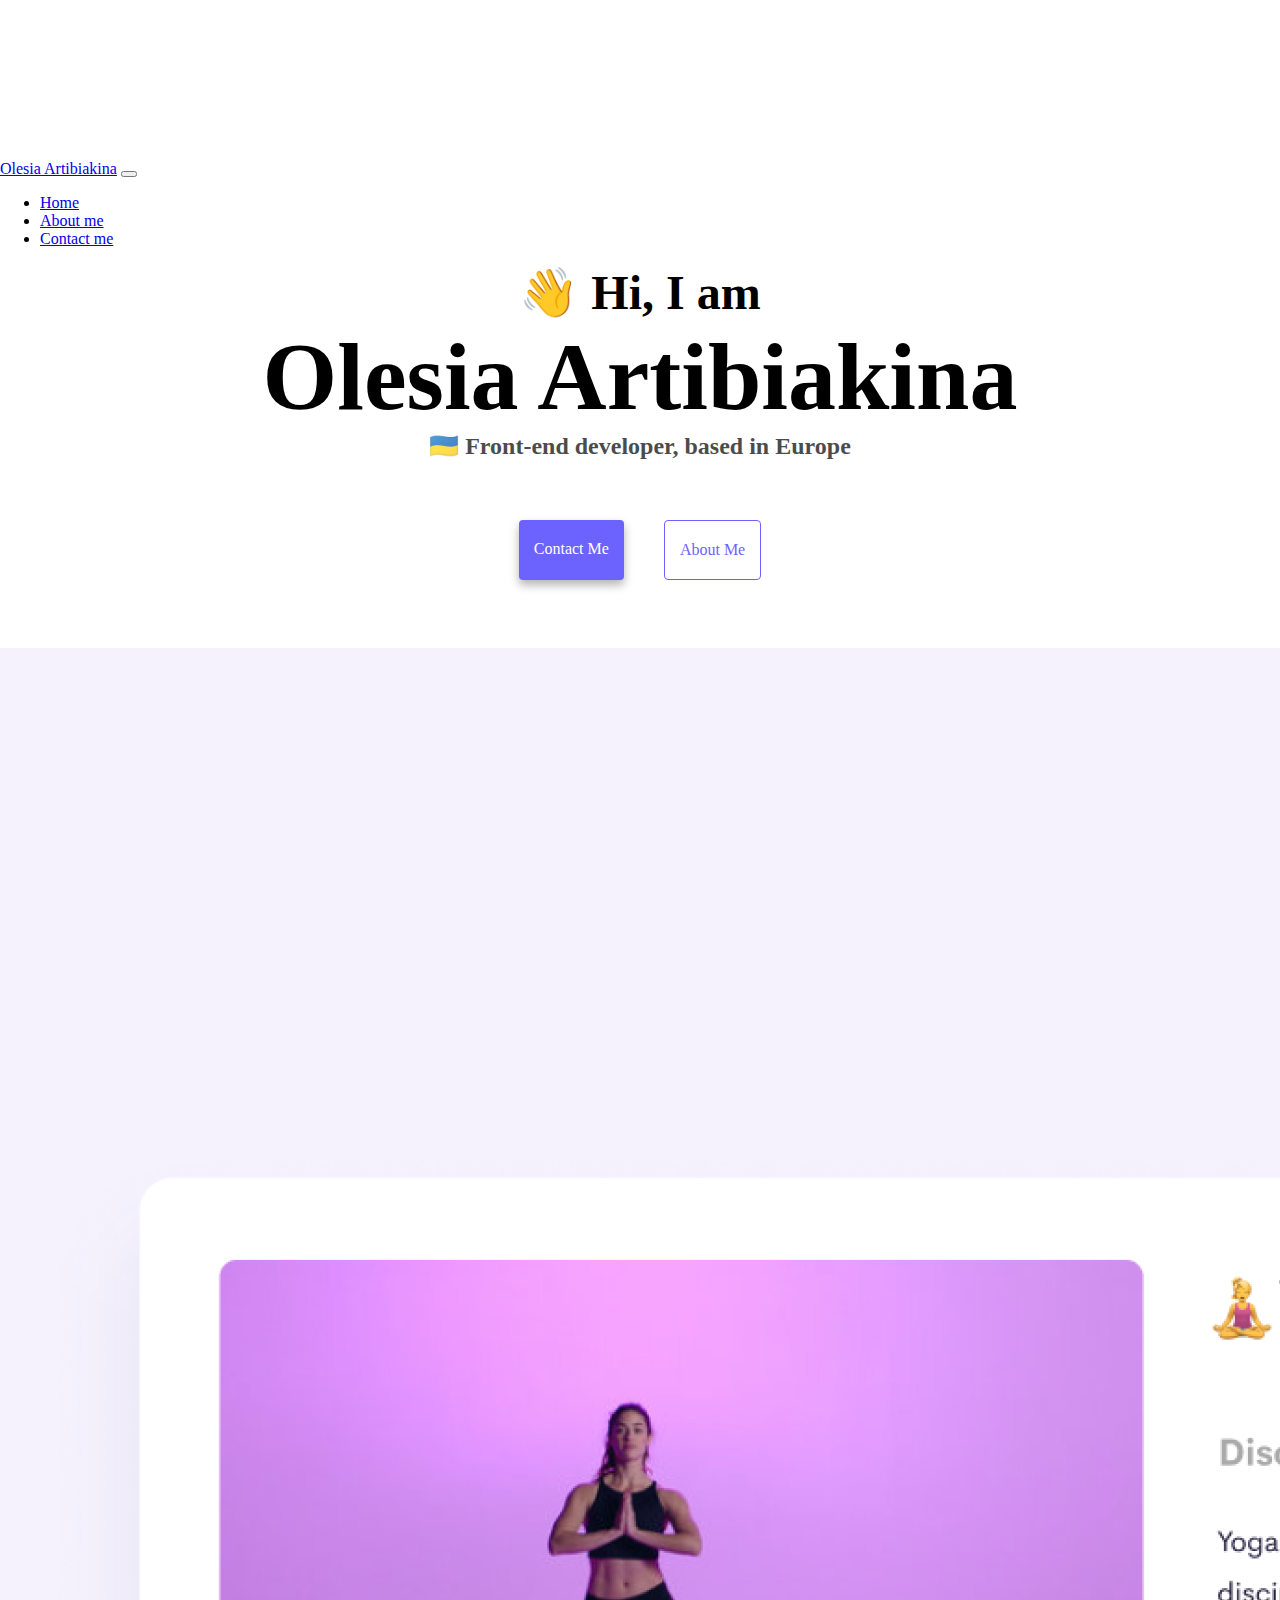
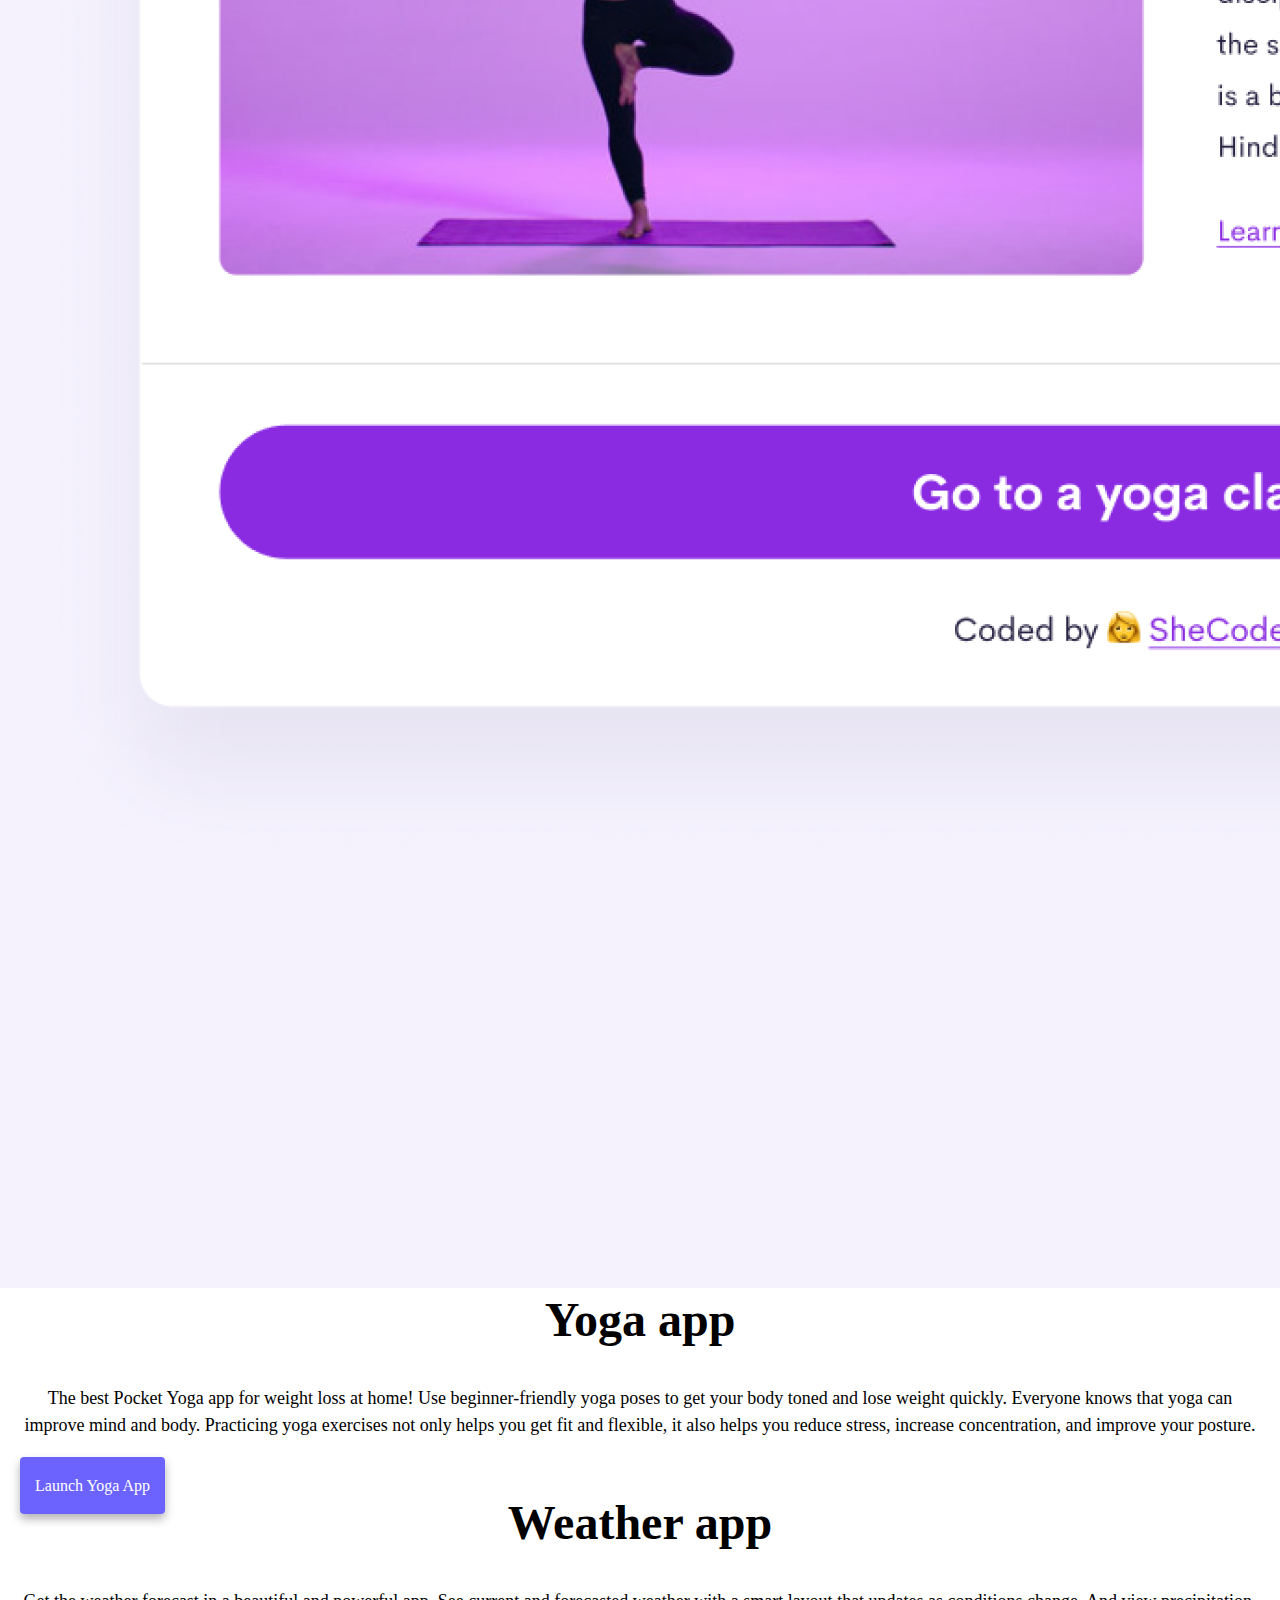
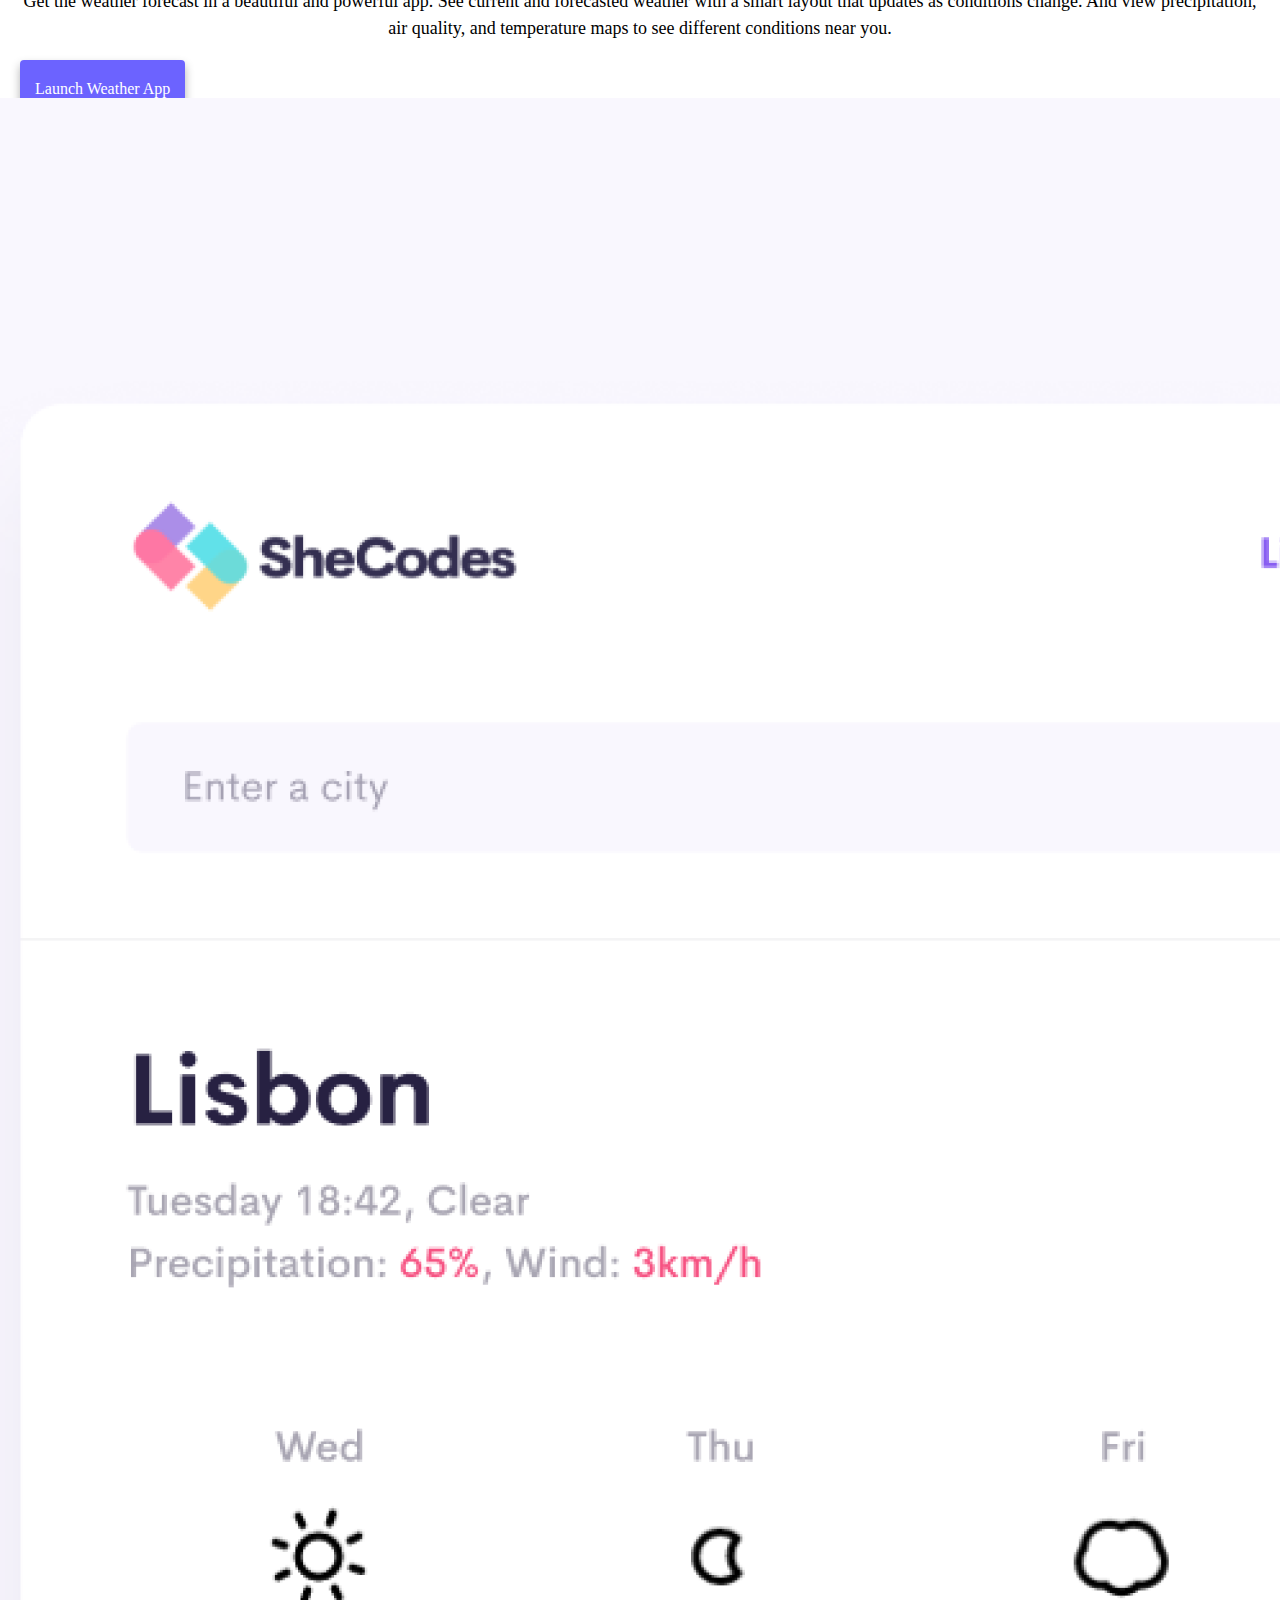
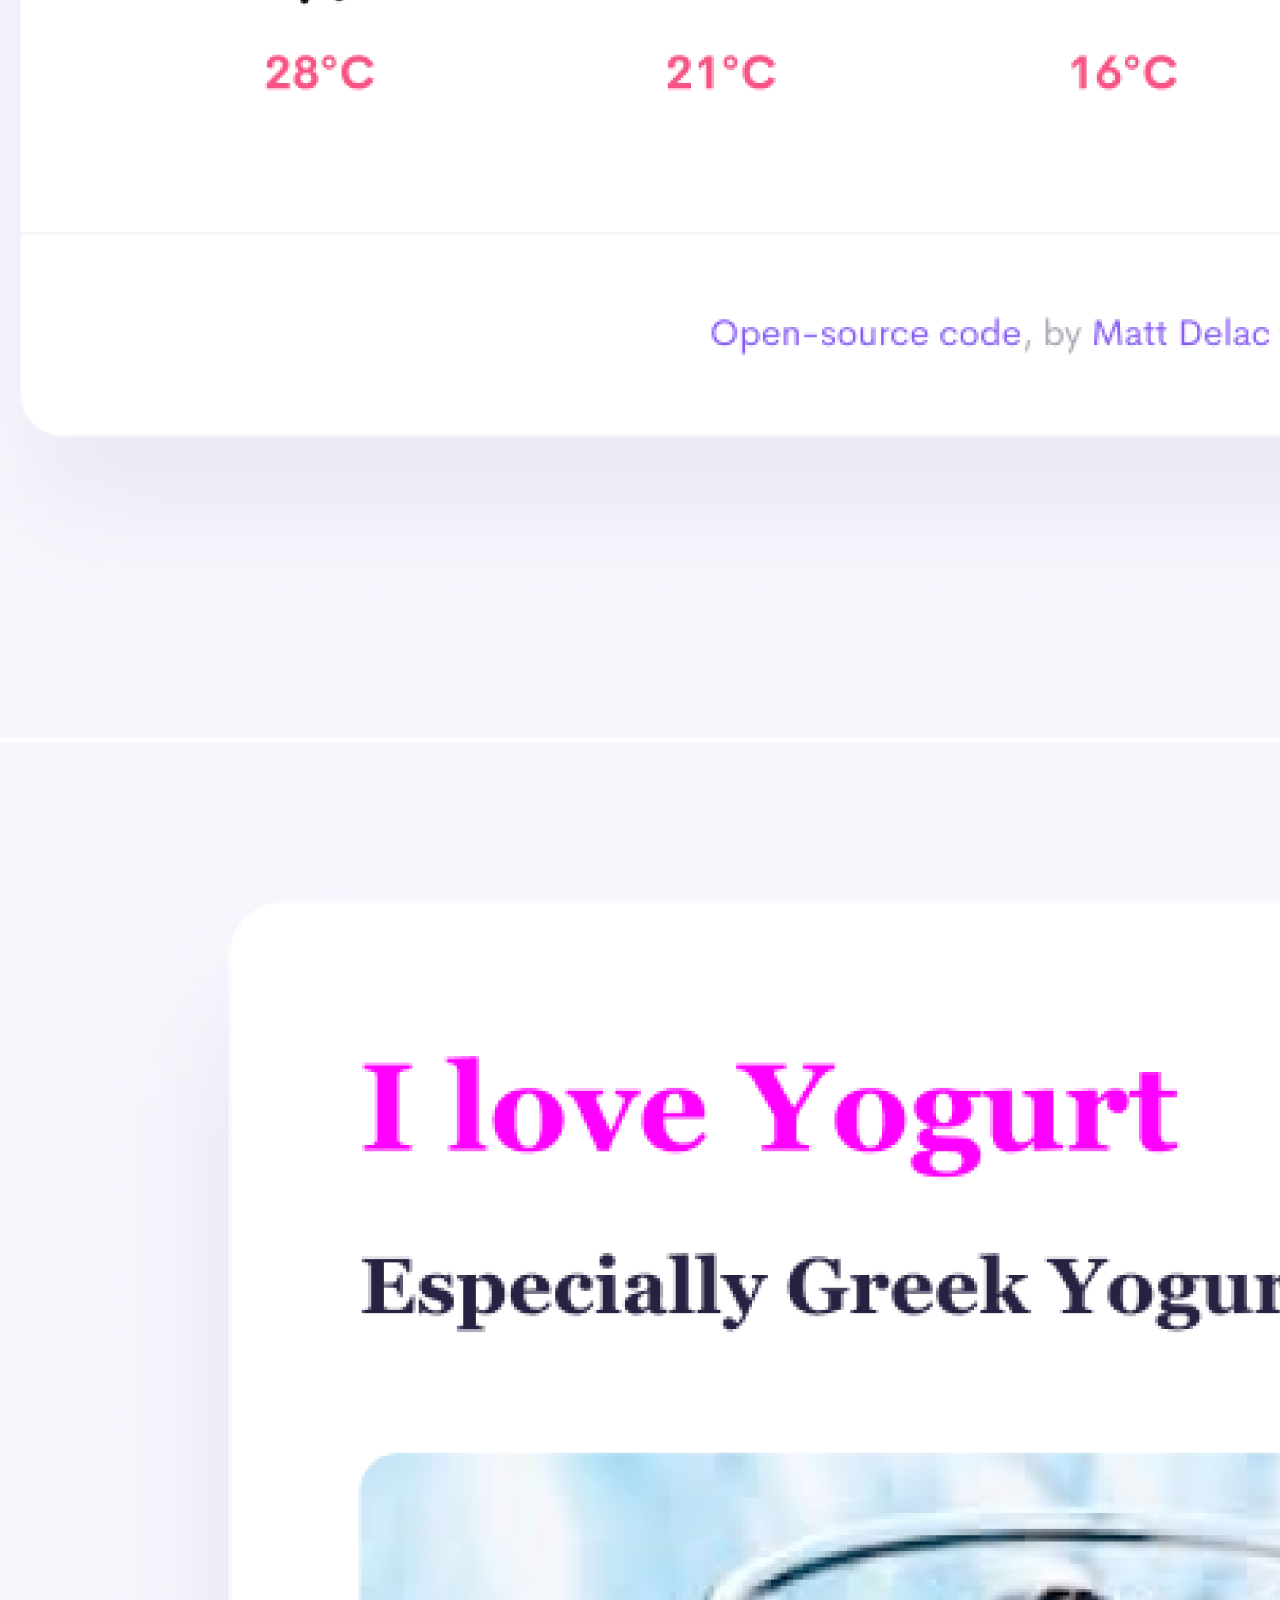
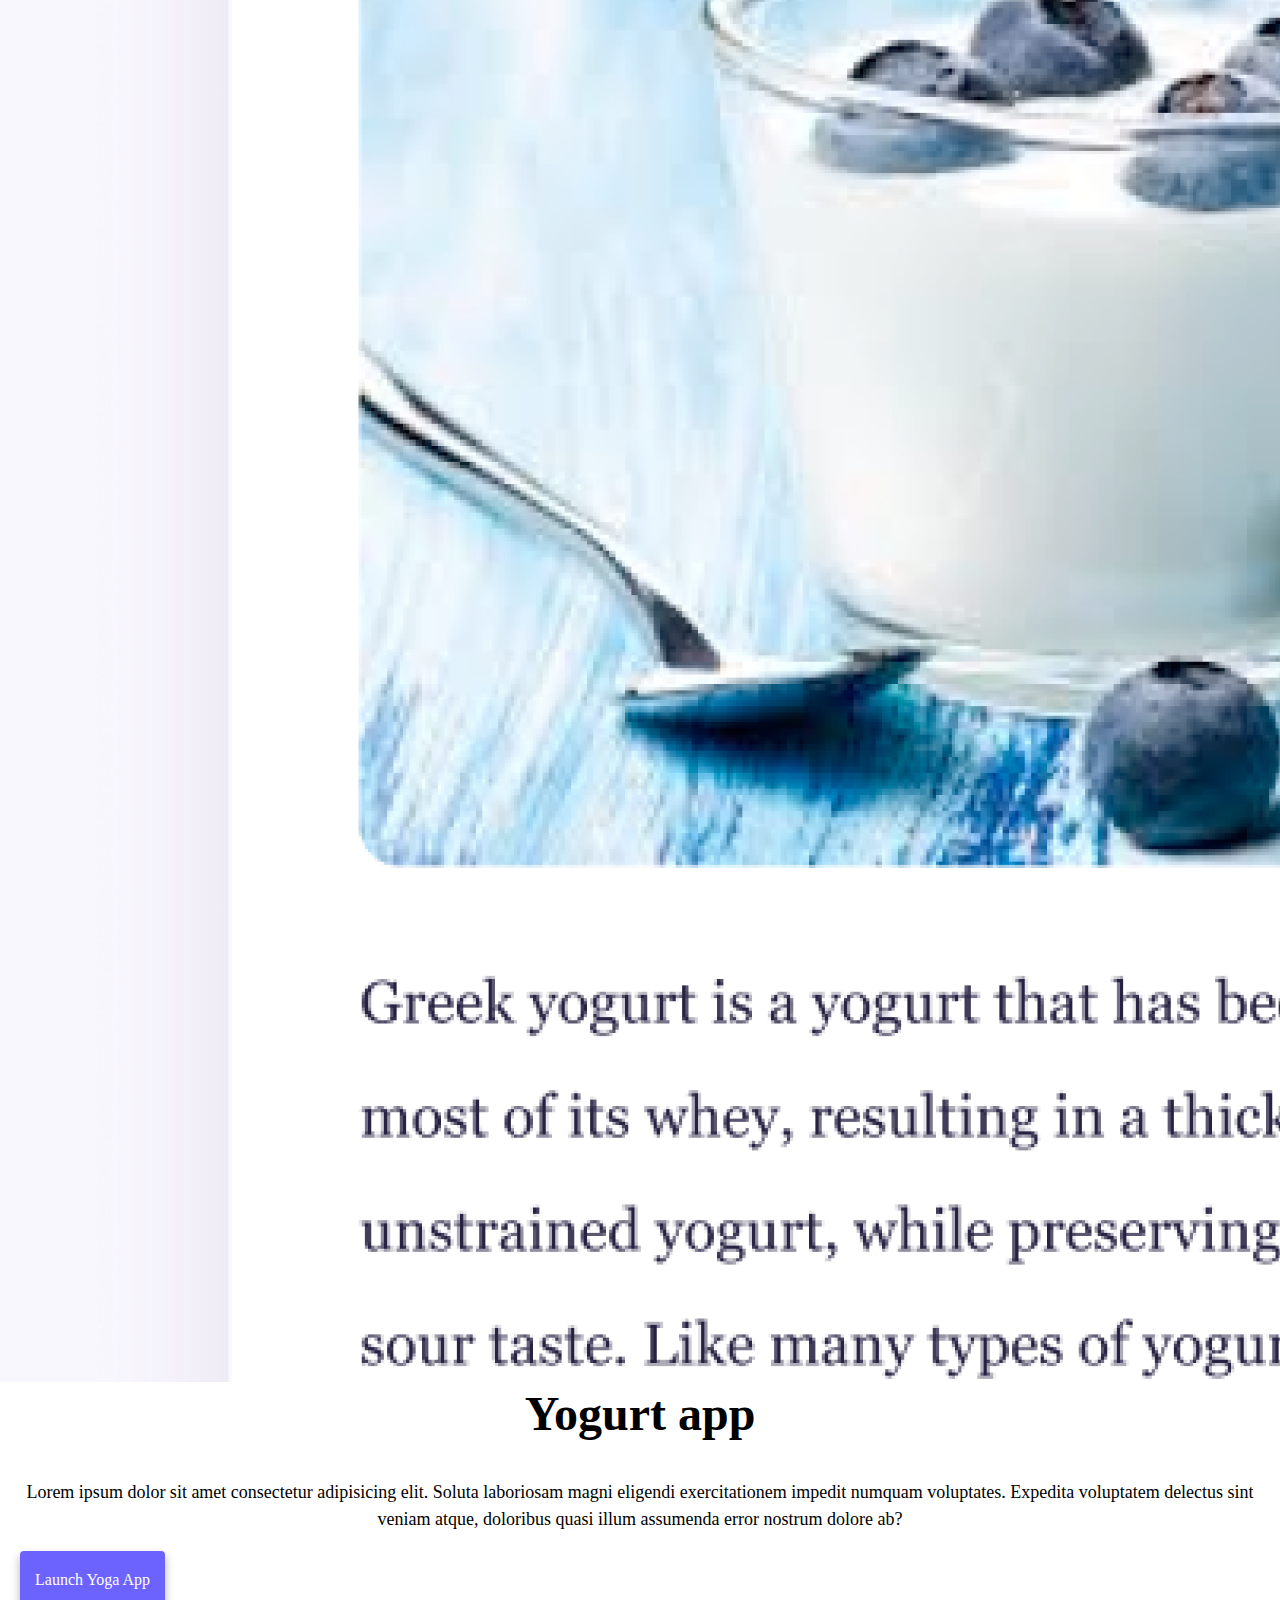
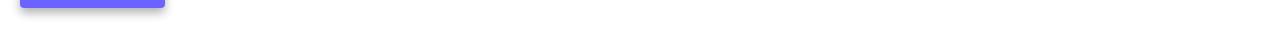
<file: index.html>
<!DOCTYPE html>
<html lang="en">
  <head>
    <meta charset="UTF-8" />
    <meta http-equiv="X-UA-Compatible" content="IE=edge" />
    <meta name="viewport" content="width=device-width, initial-scale=1.0" />
    <title>Olesia Artibiakina - Front-end developer</title>
    <meta
      name="description"
      content="Olesia Artibiakina - Front-end developer, based in Europe"
    />
    <link rel="stylesheet" href="style.css" />
    <link
      href="https://cdn.jsdelivr.net/npm/bootstrap@5.1.3/dist/css/bootstrap.min.css"
      rel="stylesheet"
      integrity="sha384-1BmE4kWBq78iYhFldvKuhfTAU6auU8tT94WrHftjDbrCEXSU1oBoqyl2QvZ6jIW3"
      crossorigin="anonymous"
    />
    <script
      src="https://cdn.jsdelivr.net/npm/bootstrap@5.1.3/dist/js/bootstrap.bundle.min.js"
      integrity="sha384-ka7Sk0Gln4gmtz2MlQnikT1wXgYsOg+OMhuP+IlRH9sENBO0LRn5q+8nbTov4+1p"
      crossorigin="anonymous"
    ></script>
  </head>
  <body>
    <nav class="navbar navbar-expand-lg navbar-light bg-light fixed-top">
      <div class="container-fluid">
        <a class="navbar-brand" href="index.html">Olesia Artibiakina</a>
        <button
          class="navbar-toggler"
          type="button"
          data-bs-toggle="collapse"
          data-bs-target="#navbarNav"
          aria-controls="navbarNav"
          aria-expanded="false"
          aria-label="Toggle navigation"
        >
          <span class="navbar-toggler-icon"></span>
        </button>
        <div class="collapse navbar-collapse" id="navbarNav">
          <ul class="navbar-nav">
            <li class="nav-item">
              <a class="nav-link active" aria-current="page" href="index.html"
                >Home</a
              >
            </li>
            <li class="nav-item">
              <a class="nav-link" href="about.html">About me</a>
            </li>
            <li class="nav-item">
              <a class="nav-link" href="about.html#contact">Contact me</a>
            </li>
          </ul>
        </div>
      </div>
    </nav>
    <h2 id="welcome">👋 Hi, I am</h2>
    <h1>Olesia Artibiakina</h1>
    <h3>🇺🇦 Front-end developer, based in Europe</h3>
    <div class="navigation-links">
      <a
        href="about.html#contact"
        class="contact-link"
        title="Contact Olesia Artibiakina info"
        >Contact me</a
      >
      <a href="about.html" class="about-link" title="About Olesia Artibiakina"
        >About me</a
      >
    </div>
    <div class="container">
      <div class="row">
        <div class="col-6">
          <img src="images/yoga.png" alt="Yoga App" class="img-fluid" />
        </div>
        <div class="col-6">
          <h2 class="mt-5">Yoga app</h2>
          <p>
            The best Pocket Yoga app for weight loss at home! Use
            beginner-friendly yoga poses to get your body toned and lose weight
            quickly. Everyone knows that yoga can improve mind and body.
            Practicing yoga exercises not only helps you get fit and flexible,
            it also helps you reduce stress, increase concentration, and improve
            your posture.
          </p>
          <div class="links">
            <a
              href="index.html#welcome"
              class="btn btn-primary btn-padding-3"
              title="Launch Yoga App"
              >Launch Yoga App</a
            >
          </div>
        </div>
        <div class="col-6">
          <h2 class="mt-5">Weather app</h2>
          <p>
            Get the weather forecast in a beautiful and powerful app. See
            current and forecasted weather with a smart layout that updates as
            conditions change. And view precipitation, air quality, and
            temperature maps to see different conditions near you.
          </p>
          <div class="links">
            <a
              href="index.html#welcome"
              class="btn btn-primary btn-padding-3"
              title="Launch Weather App"
              >Launch Weather App</a
            >
          </div>
        </div>
        <div class="col-6">
          <img src="images/weather.png" alt="Weather App" class="img-fluid" />
        </div>
        <div class="col-6">
          <img src="images/yogurt.png" alt="Yogurt App" class="img-fluid" />
        </div>
        <div class="col-6">
          <h2 class="mt-5">Yogurt app</h2>
          <p>
            Lorem ipsum dolor sit amet consectetur adipisicing elit. Soluta
            laboriosam magni eligendi exercitationem impedit numquam voluptates.
            Expedita voluptatem delectus sint veniam atque, doloribus quasi
            illum assumenda error nostrum dolore ab?
          </p>
          <div class="links">
            <a href="index.html#welcome" class="btn btn-primary btn-padding-3"
              >Launch Yoga App</a
            >
          </div>
        </div>
      </div>
    </div>
  </body>
</html>
</file>
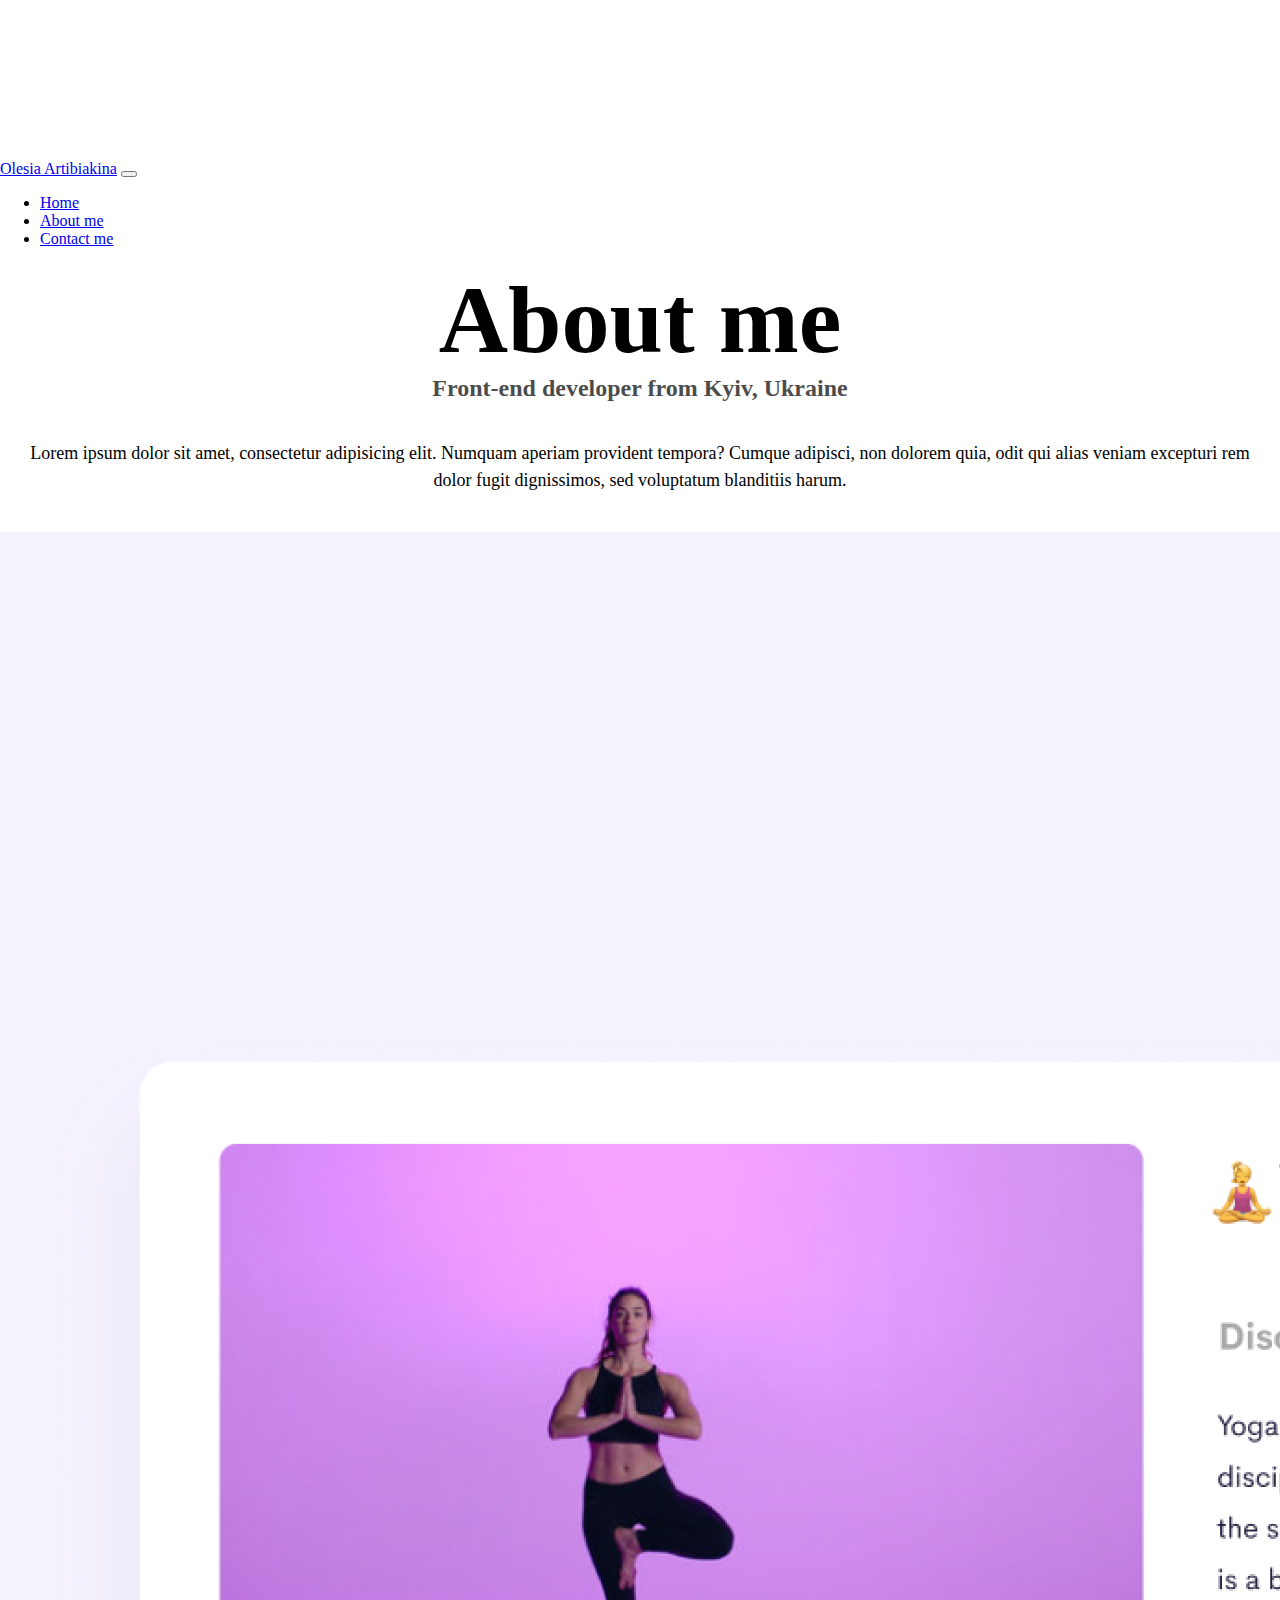
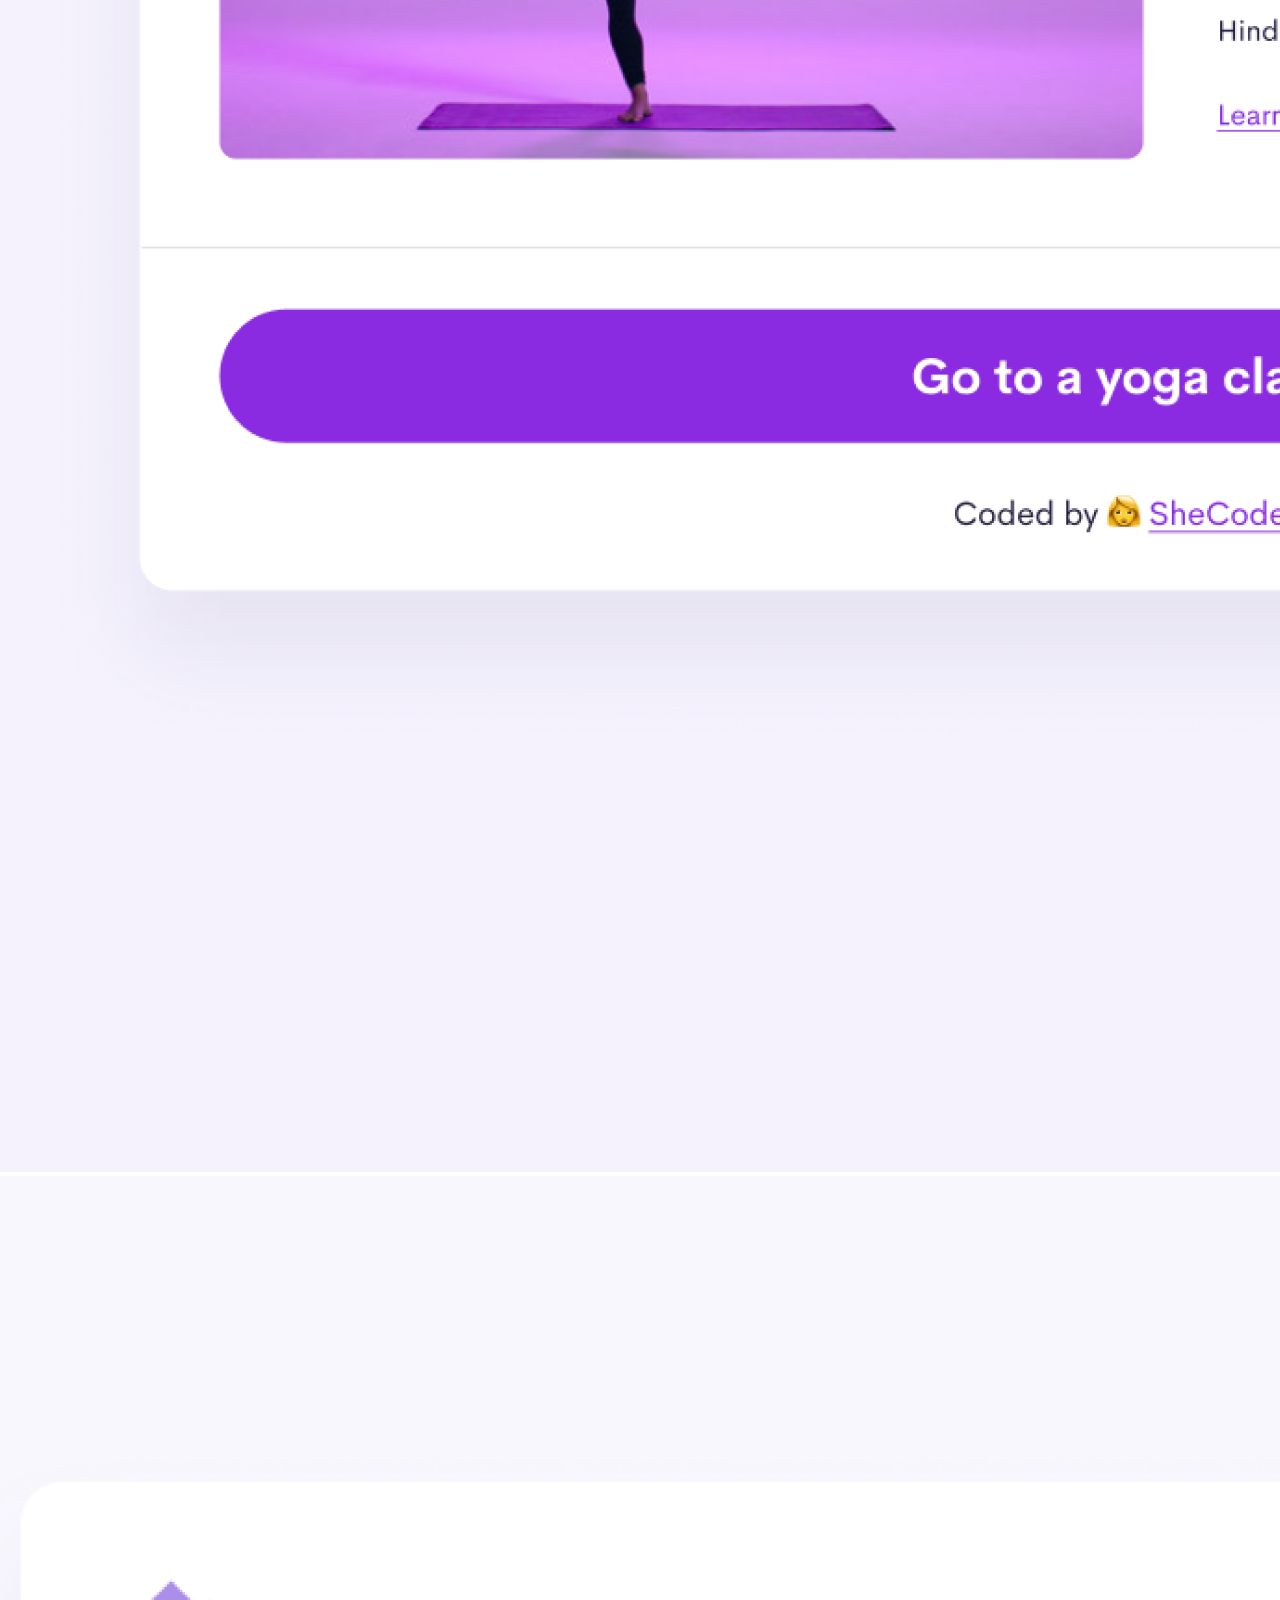
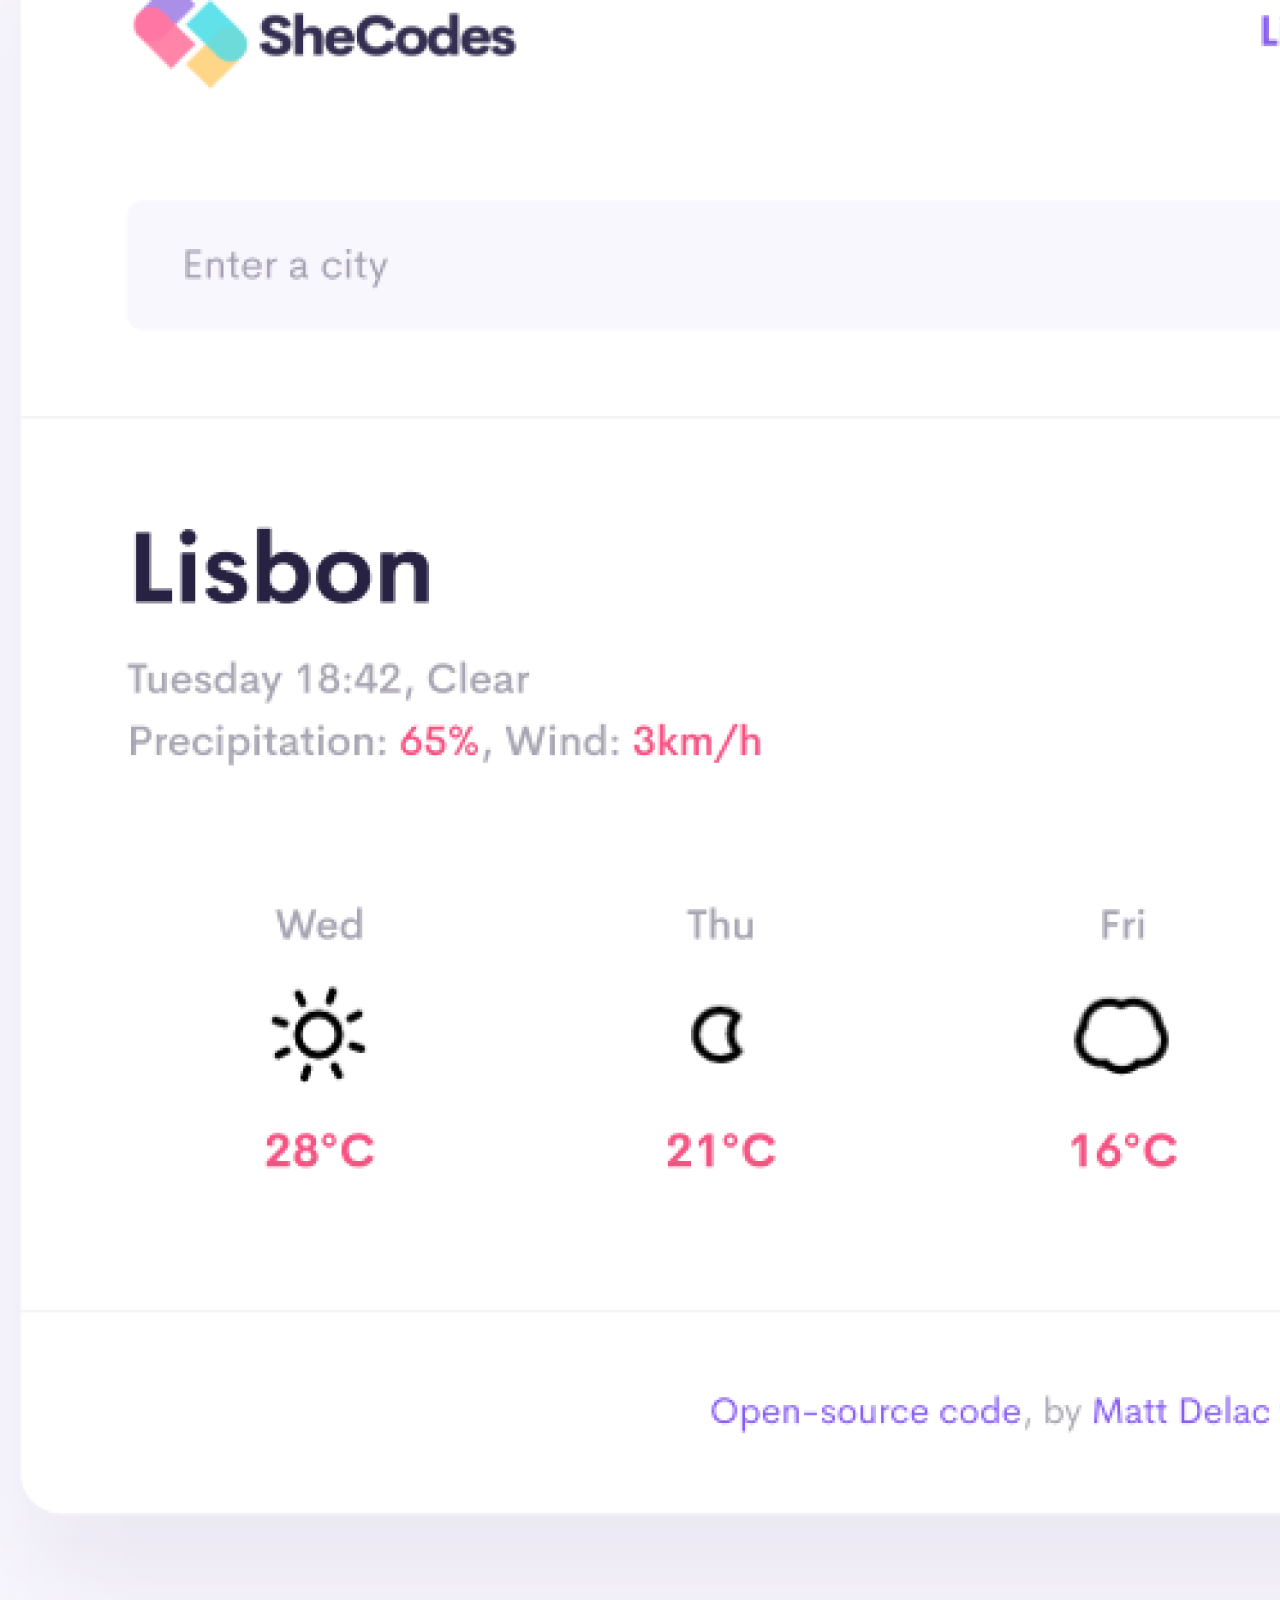
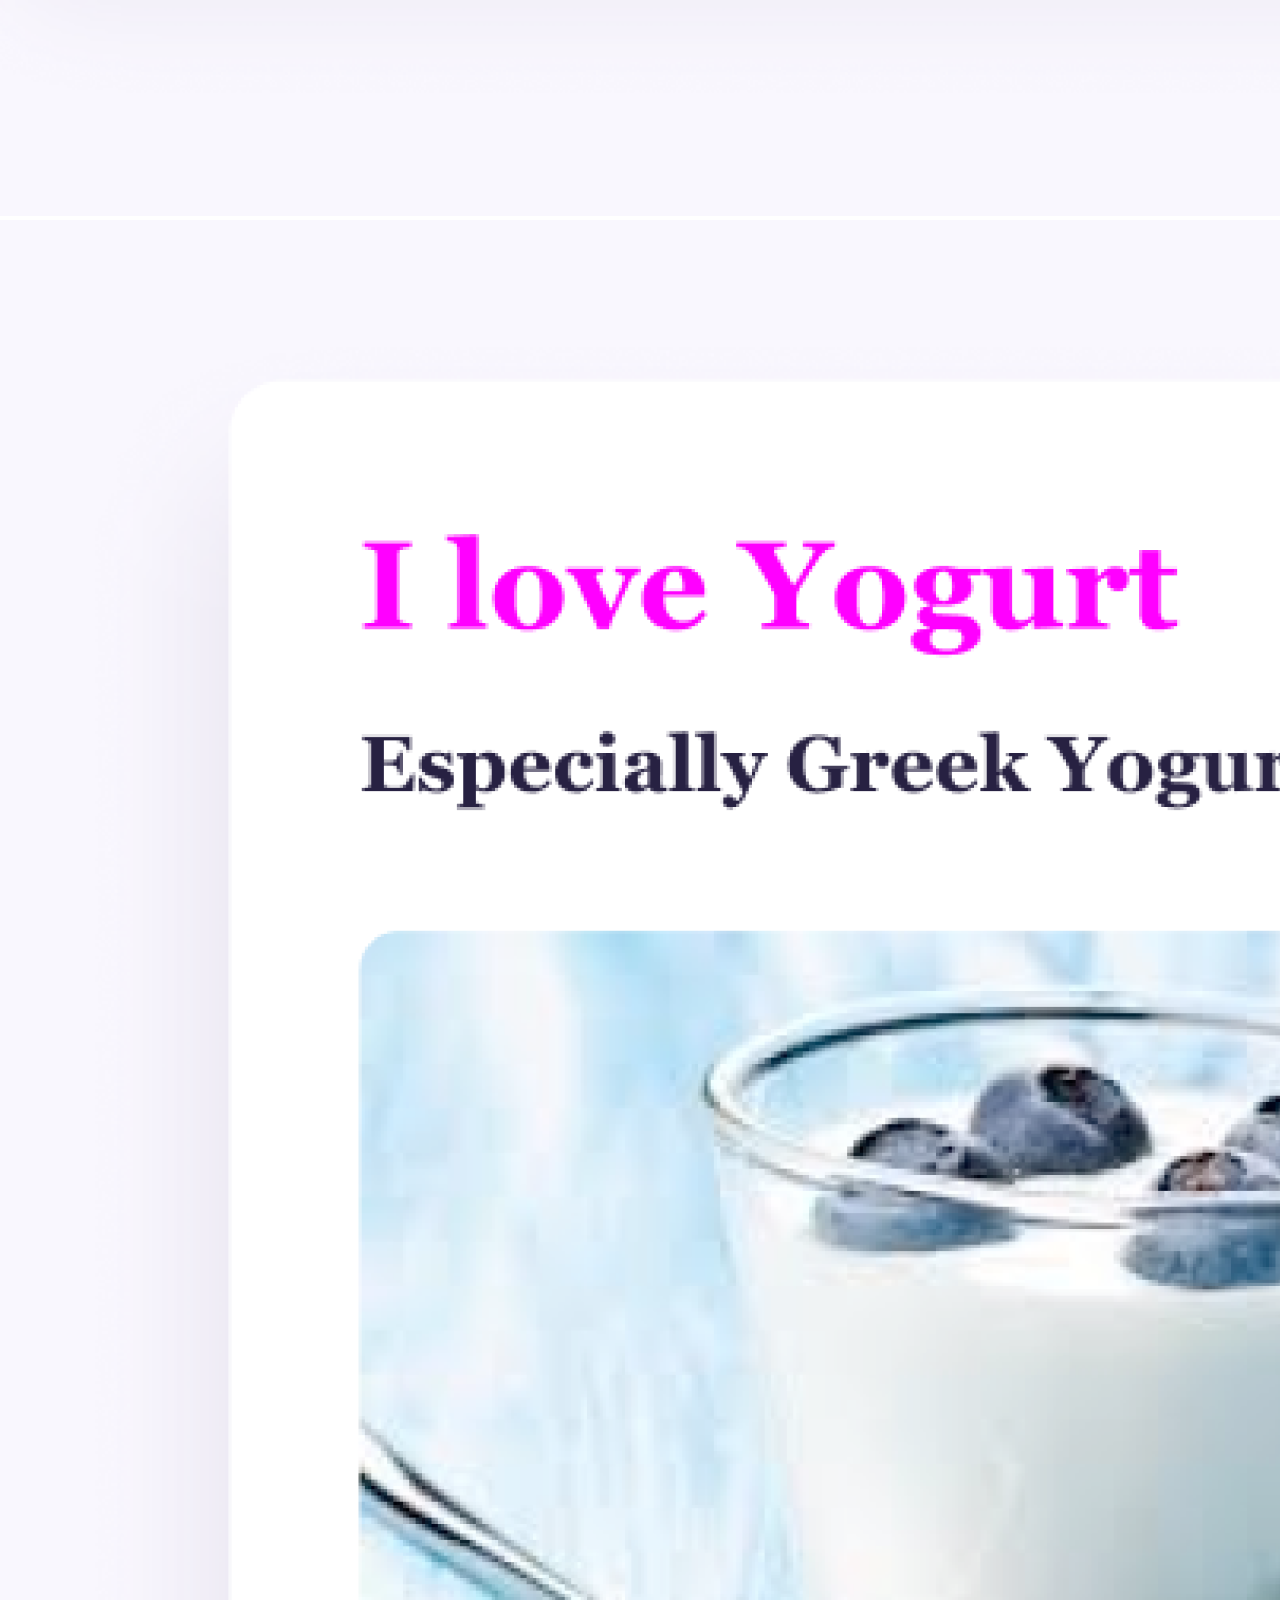
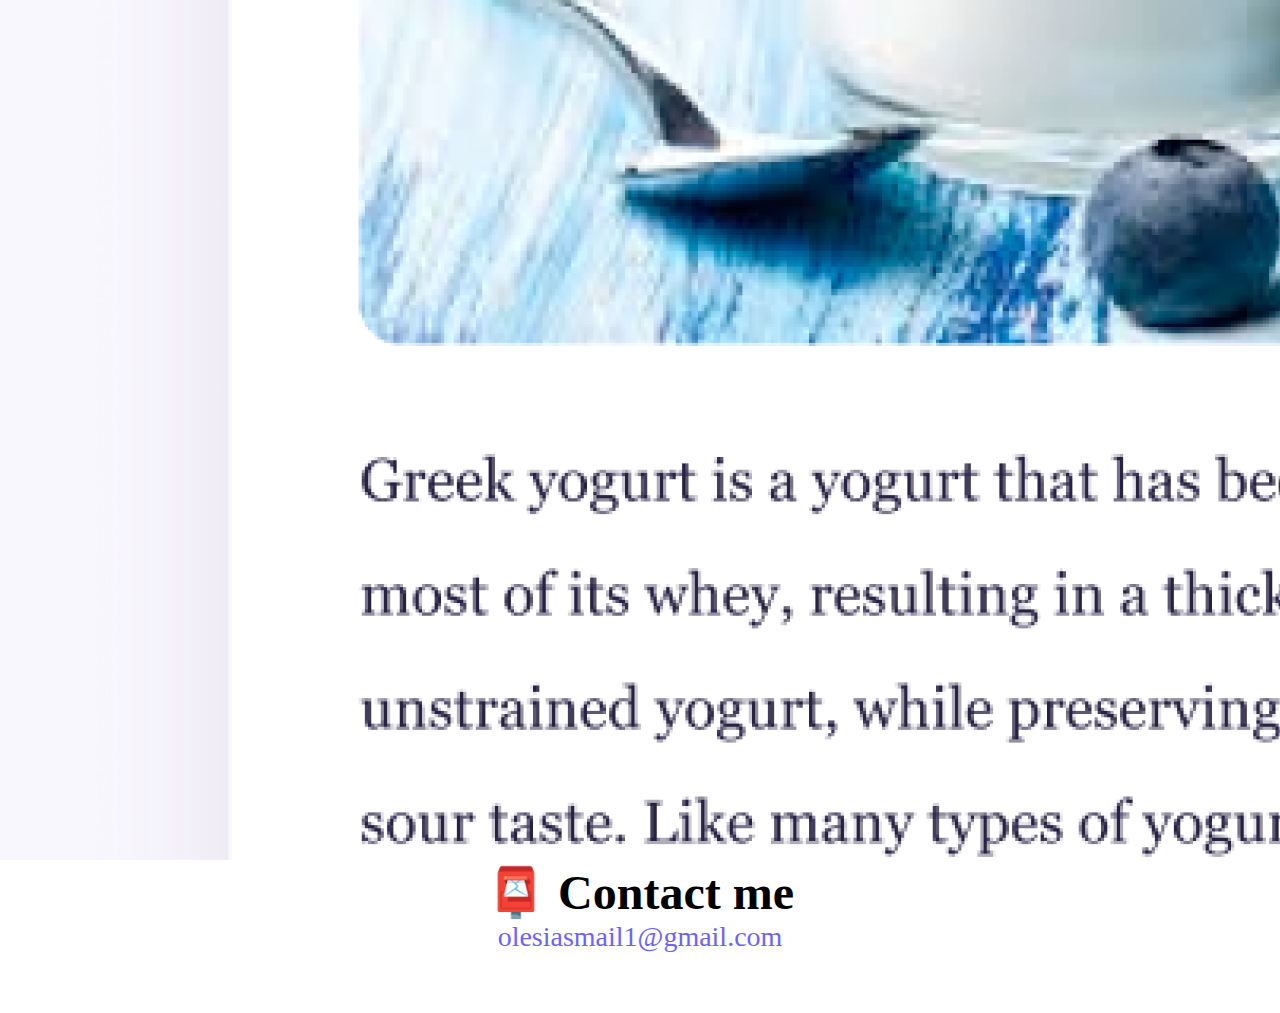
<file: about.html>
<!DOCTYPE html>
<html lang="en">
  <head>
    <meta charset="UTF-8" />
    <meta http-equiv="X-UA-Compatible" content="IE=edge" />
    <meta name="viewport" content="width=device-width, initial-scale=1.0" />
    <link rel="stylesheet" href="style.css" />
    <title>About Olesia Artibiakina</title>
    <meta
      name="description"
      content="Olesia Artibiakina - Front-end developer from Kyiv, Ukraine"
    />
    <link
      href="https://cdn.jsdelivr.net/npm/bootstrap@5.1.3/dist/css/bootstrap.min.css"
      rel="stylesheet"
      integrity="sha384-1BmE4kWBq78iYhFldvKuhfTAU6auU8tT94WrHftjDbrCEXSU1oBoqyl2QvZ6jIW3"
      crossorigin="anonymous"
    />
    <script
      src="https://cdn.jsdelivr.net/npm/bootstrap@5.1.3/dist/js/bootstrap.bundle.min.js"
      integrity="sha384-ka7Sk0Gln4gmtz2MlQnikT1wXgYsOg+OMhuP+IlRH9sENBO0LRn5q+8nbTov4+1p"
      crossorigin="anonymous"
    ></script>
  </head>
  <body>
    <nav class="navbar navbar-expand-lg navbar-light bg-light fixed-top">
      <div class="container-fluid">
        <a class="navbar-brand" href="index.html">Olesia Artibiakina</a>
        <button
          class="navbar-toggler"
          type="button"
          data-bs-toggle="collapse"
          data-bs-target="#navbarNav"
          aria-controls="navbarNav"
          aria-expanded="false"
          aria-label="Toggle navigation"
        >
          <span class="navbar-toggler-icon"></span>
        </button>
        <div class="collapse navbar-collapse" id="navbarNav">
          <ul class="navbar-nav">
            <li class="nav-item">
              <a class="nav-link active" aria-current="page" href="index.html"
                >Home</a
              >
            </li>
            <li class="nav-item">
              <a class="nav-link" href="about.html">About me</a>
            </li>
            <li class="nav-item">
              <a class="nav-link" href="about.html#contact">Contact me</a>
            </li>
          </ul>
        </div>
      </div>
    </nav>
    <h1>About me</h1>
    <h3>Front-end developer from Kyiv, Ukraine</h3>
    <p class="">
      Lorem ipsum dolor sit amet, consectetur adipisicing elit. Numquam aperiam
      provident tempora? Cumque adipisci, non dolorem quia, odit qui alias
      veniam excepturi rem dolor fugit dignissimos, sed voluptatum blanditiis
      harum.
    </p>
    <div class="container">
      <div class="row">
        <div class="col-sm-4">
          <img
            src="images/yoga.png"
            alt="Yoga"
            class="img-fluid shadow p-2 mb-5 bg-body rounded"
          />
        </div>
        <div class="col-sm-4">
          <img
            src="images/weather.png"
            alt="Weather"
            class="img-fluid shadow p-2 mb-5 bg-body rounded"
          />
        </div>
        <div class="col-sm-4">
          <img
            src="images/yogurt.png"
            alt="Yogurt"
            class="img-fluid shadow p-2 mb-5 bg-body rounded"
          />
        </div>
      </div>
    </div>
    <div id="contact">
      <h2>📮 Contact me</h2>
      <a href="mailto:olesiasmail1@gmail.com" class="email-link">
        olesiasmail1@gmail.com
      </a>
    </div>
  </body>
</html>
</file>
<file: style.css>
:root {
  --primary-color: #6c63ff;
  --secondary-color: #f5f2fe;
  --box-shadow: 0 5px 10px rgba(0, 0, 0, 0.3);
}

body {
  margin: 60px auto;
  padding-top: 100px;
}

h1,
h2,
h3 {
  text-align: center;
  margin: 0;
}

h1 {
  font-size: 96px;
}

h2 {
  font-size: 48px;
}

h3 {
  font-size: 24px;
  opacity: 0.7;
}

p {
  padding: 20px;
  border-radius: 4px;
  font-size: 18px;
  line-height: 1.5;
  text-align: center;
}

.navigation-links {
  display: flex;
  margin: 40px 0 48px;
  justify-content: center;
}

.navigation-links a {
  margin: 20px;
  border-radius: 4px;
  padding: 20px 15px;
  text-decoration: none;
  text-transform: capitalize;
}

.links a {
  margin: 20px;
  border-radius: 4px;
  padding: 20px 15px;
  text-decoration: none;
  text-transform: capitalize;
  background: var(--primary-color);
  box-shadow: var(--box-shadow);
  color: white;
}

.contact-link {
  background: var(--primary-color);
  box-shadow: var(--box-shadow);
  color: white;
}

.about-link {
  color: var(--primary-color);
  border: 1px solid var(--primary-color);
}

.about-paragraphs {
  display: flex;
  margin: 30px 0;
}

.about-paragraphs p {
  margin: 10px;
}

.email-link {
  display: flex;
  justify-content: center;
  color: var(--primary-color);
  font-size: 28px;
  text-decoration: none;
}

.email-link:hover {
  text-decoration: underline;
}
</file>
